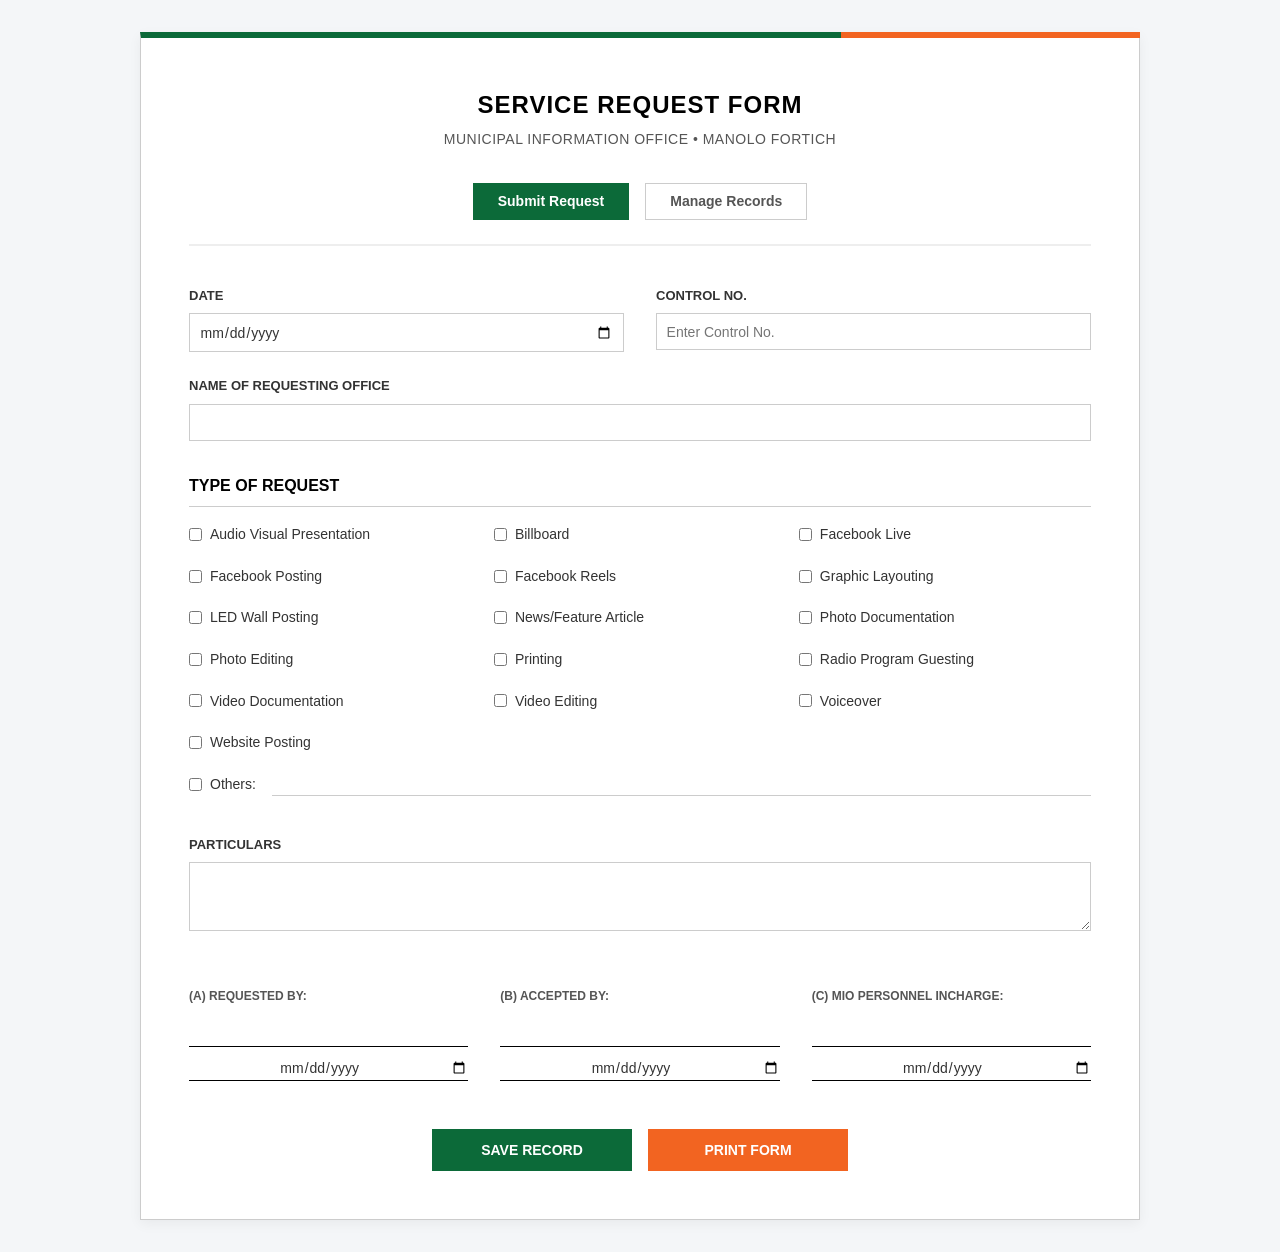
<file: index.html>
<!DOCTYPE html>
<html lang="en">
<head>
    <meta charset="UTF-8">
    <meta name="viewport"  content=  "width=device-width, initial-scale=1.0">
    <title>MIO Service Request System</title>
    <style>
        :root {
            --mio-green: #0C6A39;
            --mio-orange: #f26421;
            --mio-black: #000000;
            --bg-color: #f4f6f8;
            --card-bg: #ffffff;
            --text-primary: #333333;
            --text-secondary: #555555;
            --border-color: #cccccc;
            --input-bg: #ffffff;
        }

        * {
            box-sizing: border-box;
            margin: 0;
            padding: 0;
            font-family: 'Arial', 'Helvetica Neue', Helvetica, sans-serif;
        }

        body {
            background-color: var(--bg-color);
            color: var(--text-primary);
            padding: 2rem;
            line-height: 1.6;
        }

        .app-container {
            max-width: 1000px;
            margin: 0 auto;
            background-color: var(--card-bg);
            padding: 3rem;
            border: 1px solid var(--border-color);
            box-shadow: 0 4px 12px rgba(0, 0, 0, 0.05);
            border-top: 6px solid var(--mio-green);
            position: relative;
        }

        .app-container::after {
            content: '';
            position: absolute;
            top: -6px;
            right: -1px;
            width: 30%;
            height: 6px;
            background-color: var(--mio-orange);
        }

        header {
            text-align: center;
            margin-bottom: 2.5rem;
            padding-bottom: 1.5rem;
            border-bottom: 2px solid #eeeeee;
        }

        header h1 {
            color: var(--mio-black);
            font-size: 24px;
            text-transform: uppercase;
            letter-spacing: 1px;
            margin-bottom: 0.25rem;
        }

        header p {
            color: var(--text-secondary);
            font-size: 14px;
            text-transform: uppercase;
            letter-spacing: 0.5px;
        }

        .tabs {
            display: flex;
            justify-content: center;
            gap: 1rem;
            margin-top: 2rem;
        }

        .tabs button {
            background: transparent;
            color: var(--text-secondary);
            border: 1px solid var(--border-color);
            padding: 0.6rem 1.5rem;
            cursor: pointer;
            font-size: 14px;
            font-weight: bold;
            transition: all 0.2s ease;
        }

        .tabs button:hover {
            border-color: var(--text-primary);
            color: var(--text-primary);
        }

        .tabs button.active {
            background: var(--mio-green);
            color: #ffffff;
            border-color: var(--mio-green);
        }

        .view { display: none; }
        .view.active { display: block; animation: fadeIn 0.3s ease; }

        @keyframes fadeIn {
            from { opacity: 0; }
            to { opacity: 1; }
        }

        .form-row {
            display: flex;
            gap: 2rem;
        }

        .input-group {
            margin-bottom: 1.5rem;
            flex: 1;
        }

        label {
            display: block;
            margin-bottom: 0.4rem;
            color: var(--text-primary);
            font-weight: bold;
            font-size: 13px;
            text-transform: uppercase;
        }

        input[type="text"], input[type="date"], textarea {
            width: 100%;
            padding: 0.6rem;
            background-color: var(--input-bg);
            border: 1px solid var(--border-color);
            color: var(--text-primary);
            font-size: 14px;
            outline: none;
        }

        input[type="text"]:focus, input[type="date"]:focus, textarea:focus {
            border-color: var(--mio-green);
            box-shadow: 0 0 0 2px rgba(0, 118, 50, 0.1);
        }

        h3 {
            margin: 2rem 0 1rem 0;
            color: var(--mio-black);
            font-size: 16px;
            text-transform: uppercase;
            border-bottom: 1px solid var(--border-color);
            padding-bottom: 0.5rem;
        }

        .checkbox-grid {
            display: grid;
            grid-template-columns: repeat(auto-fill, minmax(220px, 1fr));
            gap: 0.8rem;
            margin-bottom: 2rem;
        }

        .checkbox-grid label {
            display: flex;
            align-items: center;
            gap: 0.5rem;
            font-weight: normal;
            text-transform: none;
            cursor: pointer;
            font-size: 14px;
        }

        .others-label {
            grid-column: 1 / -1;
            display: flex;
            align-items: center;
        }

        .others-label input[type="text"] {
            width: auto;
            flex: 1;
            margin-left: 0.5rem;
            border-top: none;
            border-left: none;
            border-right: none;
            border-bottom: 1px solid var(--border-color);
            padding: 0.2rem;
        }

        .signatures-grid {
            display: grid;
            grid-template-columns: repeat(3, 1fr);
            gap: 2rem;
            margin-bottom: 2.5rem;
            margin-top: 2rem;
        }

        .signature-box {
            padding-top: 1rem;
        }

        .signature-box h4 {
            font-size: 12px;
            margin-bottom: 1rem;
            color: var(--text-secondary);
            text-transform: uppercase;
        }

        .signature-box input {
            border-top: none;
            border-left: none;
            border-right: none;
            border-bottom: 1px solid var(--mio-black);
            background: transparent;
            padding: 0.2rem 0;
            margin-bottom: 0.5rem;
            text-align: center;
        }

        .btn-group {
            display: flex;
            justify-content: center;
            gap: 1rem;
        }

        .submit-btn {
            display: block;
            width: 200px;
            padding: 0.8rem;
            background-color: var(--mio-green);
            color: #ffffff;
            border: none;
            font-size: 14px;
            font-weight: bold;
            text-transform: uppercase;
            cursor: pointer;
            transition: background 0.2s;
        }

        .submit-btn:hover {
            background-color: #005a26;
        }

        .print-btn {
            display: block;
            width: 200px;
            padding: 0.8rem;
            background-color: var(--mio-orange);
            color: #ffffff;
            border: none;
            font-size: 14px;
            font-weight: bold;
            text-transform: uppercase;
            cursor: pointer;
            transition: background 0.2s;
        }

        .print-btn:hover {
            background-color: #d87c00;
        }

        .table-responsive {
            overflow-x: auto;
            margin-top: 1.5rem;
        }

        table {
            width: 100%;
            border-collapse: collapse;
            font-size: 14px;
        }

        th, td {
            padding: 1rem;
            text-align: left;
            border-bottom: 1px solid var(--border-color);
        }

        th {
            background-color: #f9f9f9;
            color: var(--mio-black);
            font-weight: bold;
            text-transform: uppercase;
            font-size: 12px;
        }

        tr:hover {
            background-color: #f4f6f8;
        }

        .action-btn {
            padding: 0.3rem 0.6rem;
            border: 1px solid transparent;
            cursor: pointer;
            font-size: 12px;
            font-weight: bold;
        }

        .view-btn {
            background-color: transparent;
            color: #0056b3;
            border-color: #0056b3;
            margin-right: 0.4rem;
        }
        
        .view-btn:hover {
            background-color: #0056b3;
            color: white;
        }

        .edit-btn {
            background-color: transparent;
            color: var(--mio-green);
            border-color: var(--mio-green);
            margin-right: 0.4rem;
        }
        
        .edit-btn:hover {
            background-color: var(--mio-green);
            color: white;
        }

        .delete-btn {
            background-color: transparent;
            color: var(--mio-orange);
            border-color: var(--mio-orange);
        }

        .delete-btn:hover {
            background-color: var(--mio-orange);
            color: white;
        }

        .modal {
            display: none; 
            position: fixed; 
            z-index: 1000; 
            left: 0; 
            top: 0; 
            width: 100%; 
            height: 100%; 
            overflow: auto; 
            background-color: rgba(0,0,0,0.5); 
        }

        .modal-content {
            background-color: var(--card-bg);
            margin: 5% auto; 
            padding: 2.5rem; 
            border: 1px solid var(--border-color);
            width: 90%; 
            max-width: 700px;
            border-top: 6px solid var(--mio-green);
            position: relative;
            box-shadow: 0 4px 12px rgba(0, 0, 0, 0.2);
        }

        .close-btn {
            color: #aaa;
            float: right;
            font-size: 28px;
            font-weight: bold;
            cursor: pointer;
            line-height: 1;
        }

        .close-btn:hover {
            color: var(--mio-black);
        }

        .detail-row {
            margin-bottom: 0.8rem;
            font-size: 14px;
        }

        .detail-label {
            font-weight: bold;
            width: 180px;
            display: inline-block;
            text-transform: uppercase;
            font-size: 12px;
            color: var(--text-secondary);
        }

        .summary-box {
            margin-top: 2rem;
            padding: 1.5rem;
            background: #f9f9f9;
            border: 1px solid var(--border-color);
        }

        @media print {
            body { background: white; padding: 0; }
            body.modal-open .app-container { display: none !important; }
            body.modal-open .modal { position: static; background: transparent; display: block; }
            body.modal-open .modal-content { width: 100%; margin: 0; padding: 0; border: none; box-shadow: none; }
            body.modal-open .close-btn, body.modal-open .print-btn { display: none !important; }
            body:not(.modal-open) .app-container { box-shadow: none; border: none; padding: 0; border-top: none; }
            body:not(.modal-open) .app-container::after, body:not(.modal-open) .tabs, body:not(.modal-open) .btn-group { display: none !important; }
            body:not(.modal-open) input[type="text"], body:not(.modal-open) input[type="date"], body:not(.modal-open) textarea { border: none; border-bottom: 1px solid var(--border-color); background: transparent; }
            body:not(.modal-open) .signature-box input { border-bottom: 1px solid var(--mio-black); }
        }
    </style>
</head>
<body>
    <div class="app-container">
        <header>
            <h1>Service Request Form</h1>
            <p>Municipal Information Office &bull; Manolo Fortich</p>
            <nav class="tabs">
                <button id="btn-submit-tab" class="active" onclick="switchTab('submit')">Submit Request </button>
                <button id="btn-manage-tab" onclick="switchTab('manage')">Manage Records</button>
            </nav>
        </header>

        <section id="submit-view" class="view active">
            <form id="requestForm">
                <input type="hidden" id="recordId">
                
                <div class="form-row">
                    <div class="input-group">
                        <label>Date</label>
                        <input type="date" id="reqDate" required>
                    </div>
                    <div class="input-group">
                        <label>Control No.</label>
                        <input type="text" id="controlNo" placeholder="Enter Control No.">
                    </div>
                </div>

                <div class="input-group">
                    <label>Name of Requesting Office</label>
                    <input type="text" id="officeName" required>
                </div>

                <h3>Type of Request</h3>
                <div class="checkbox-grid">
                    <label><input type="checkbox" name="reqType" value="Audio Visual Presentation"> Audio Visual Presentation</label>
                    <label><input type="checkbox" name="reqType" value="Billboard"> Billboard</label>
                    <label><input type="checkbox" name="reqType" value="Facebook Live"> Facebook Live</label>
                    <label><input type="checkbox" name="reqType" value="Facebook Posting"> Facebook Posting</label>
                    <label><input type="checkbox" name="reqType" value="Facebook Reels"> Facebook Reels</label>
                    <label><input type="checkbox" name="reqType" value="Graphic Layouting"> Graphic Layouting</label>
                    <label><input type="checkbox" name="reqType" value="LED Wall Posting"> LED Wall Posting</label>
                    <label><input type="checkbox" name="reqType" value="News/Feature Article"> News/Feature Article</label>
                    <label><input type="checkbox" name="reqType" value="Photo Documentation"> Photo Documentation</label>
                    <label><input type="checkbox" name="reqType" value="Photo Editing"> Photo Editing</label>
                    <label><input type="checkbox" name="reqType" value="Printing"> Printing</label>
                    <label><input type="checkbox" name="reqType" value="Radio Program Guesting"> Radio Program Guesting</label>
                    <label><input type="checkbox" name="reqType" value="Video Documentation"> Video Documentation</label>
                    <label><input type="checkbox" name="reqType" value="Video Editing"> Video Editing</label>
                    <label><input type="checkbox" name="reqType" value="Voiceover"> Voiceover</label>
                    <label><input type="checkbox" name="reqType" value="Website Posting"> Website Posting</label>
                    <label class="others-label">
                        <input type="checkbox" name="reqType" id="othersCheck" value="Others"> Others: 
                        <input type="text" id="othersText">
                    </label>
                </div>

                <div class="input-group">
                    <label>Particulars</label>
                    <textarea id="particulars" rows="3"></textarea>
                </div>

                <div class="signatures-grid">
                    <div class="signature-box">
                        <h4>(A) Requested By:</h4>
                        <input type="text" id="reqByName">
                        <input type="date" id="reqByDate">
                    </div>
                    <div class="signature-box">
                        <h4>(B) Accepted By:</h4>
                        <input type="text" id="accByName">
                        <input type="date" id="accByDate">
                    </div>
                    <div class="signature-box">
                        <h4>(C) MIO Personnel Incharge:</h4>
                        <input type="text" id="mioByName">
                        <input type="date" id="mioByDate">
                    </div>
                </div>

                <div class="btn-group">
                    <button type="submit" class="submit-btn" id="formSubmitBtn">Save Record</button>
                    <button type="button" class="print-btn" onclick="window.print()">Print Form</button>
                </div>
            </form>
        </section>

        <section id="manage-view" class="view">
            <h2>Record Database</h2>
            <div class="table-responsive">
                <table id="dataTable">
                    <thead>
                        <tr>
                            <th>Control No</th>
                            <th>Date</th>
                            <th>Requesting Office</th>
                            <th>Request Types</th>
                            <th>Actions</th>
                        </tr>
                    </thead>
                    <tbody id="tableBody"></tbody>
                </table>
            </div>

            <div class="summary-box">
                <h3>Requests per Month</h3>
                <div id="monthlySummary"></div>
            </div>
        </section>
    </div>

    <div id="viewModal" class="modal">
        <div class="modal-content">
            <span class="close-btn" onclick="closeModal()">&times;</span>
            <header style="border-bottom: 1px solid #eee; margin-bottom: 1.5rem; padding-bottom: 1rem;">
                <h2 style="color: var(--mio-black); text-transform: uppercase; font-size: 18px;">Service Request Details</h2>
            </header>
            <div id="modalDetails"></div>
            <div style="margin-top: 2rem; display: flex; justify-content: flex-end;">
                <button type="button" class="print-btn" onclick="window.print()" style="width: auto; padding: 0.6rem 1.5rem;">Print Record</button>
            </div>
        </div>
    </div>

    <script>
        let database = JSON.parse(localStorage.getItem('mio_requests')) || [];
        let currentEditId = null;

        window.onload = function() {
            renderTable();
            renderSummary();
        };

        function saveData() {
            localStorage.setItem('mio_requests', JSON.stringify(database));
        }

        function switchTab(tab) {
            document.getElementById('submit-view').classList.remove('active');
            document.getElementById('manage-view').classList.remove('active');
            document.getElementById('btn-submit-tab').classList.remove('active');
            document.getElementById('btn-manage-tab').classList.remove('active');

            if (tab === 'submit') {
                document.getElementById('submit-view').classList.add('active');
                document.getElementById('btn-submit-tab').classList.add('active');
                if(!currentEditId) document.getElementById('formSubmitBtn').textContent = "Save Record";
            } else {
                document.getElementById('manage-view').classList.add('active');
                document.getElementById('btn-manage-tab').classList.add('active');
                renderTable();
                renderSummary();
            }
        }

        document.getElementById('requestForm').addEventListener('submit', function(e) {
            e.preventDefault();
            let selectedTypes = [];
            document.querySelectorAll('input[name="reqType"]:checked').forEach(checkbox => {
                if (checkbox.value === 'Others') {
                    const otherVal = document.getElementById('othersText').value;
                    selectedTypes.push(`Others: ${otherVal}`);
                } else {
                    selectedTypes.push(checkbox.value);
                }
            });

            const record = {
                id: currentEditId ? currentEditId : Date.now().toString(),
                date: document.getElementById('reqDate').value,
                controlNo: document.getElementById('controlNo').value,
                officeName: document.getElementById('officeName').value,
                requestTypes: selectedTypes,
                particulars: document.getElementById('particulars').value,
                signatures: {
                    requestedByName: document.getElementById('reqByName').value,
                    requestedByDate: document.getElementById('reqByDate').value,
                    acceptedByName: document.getElementById('accByName').value,
                    acceptedByDate: document.getElementById('accByDate').value,
                    mioName: document.getElementById('mioByName').value,
                    mioDate: document.getElementById('mioByDate').value,
                }
            };

            if (currentEditId) {
                const index = database.findIndex(r => r.id === currentEditId);
                database[index] = record;
                currentEditId = null;
                alert("Record updated.");
            } else {
                database.push(record);
                alert("Record saved.");
            }
            
            saveData();
            this.reset();
            document.getElementById('formSubmitBtn').textContent = "Save Record";
        });

        function renderTable() {
            const tbody = document.getElementById('tableBody');
            tbody.innerHTML = '';
            const sortedDatabase = [...database].sort((a, b) => new Date(b.date) - new Date(a.date));
            sortedDatabase.forEach(record => {
                const tr = document.createElement('tr');
                const typesStr = record.requestTypes.join(', ');
                tr.innerHTML = `
                    <td><strong>${record.controlNo || '-'}</strong></td>
                    <td>${record.date}</td>
                    <td>${record.officeName}</td>
                    <td>${typesStr.length > 40 ? typesStr.substring(0, 40) + '...' : typesStr}</td>
                    <td>
                        <button class="action-btn view-btn" onclick="viewRecord('${record.id}')">VIEW</button>
                        <button class="action-btn edit-btn" onclick="editRecord('${record.id}')">EDIT</button>
                        <button class="action-btn delete-btn" onclick="deleteRecord('${record.id}')">DEL</button>
                    </td>
                `;
                tbody.appendChild(tr);
            });
        }

        function renderSummary() {
            const summaryDiv = document.getElementById('monthlySummary');
            const counts = {};
            database.forEach(r => {
                if(!r.date) return;
                const d = new Date(r.date);
                const monthYear = d.toLocaleDateString('en-US', { month: 'long', year: 'numeric' });
                counts[monthYear] = (counts[monthYear] || 0) + 1;
            });

            let html = '<table style="width: auto; min-width: 300px;"><thead><tr><th>Month</th><th>Count</th></tr></thead><tbody>';
            for(const [month, count] of Object.entries(counts)) {
                html += `<tr><td>${month}</td><td><strong>${count}</strong></td></tr>`;
            }
            html += '</tbody></table>';
            summaryDiv.innerHTML = Object.keys(counts).length ? html : 'No records found.';
        }

        function viewRecord(id) {
            const record = database.find(r => r.id === id);
            if (!record) return;
            const modalDetails = document.getElementById('modalDetails');
            const typesStr = record.requestTypes.join(', ') || 'None';
            modalDetails.innerHTML = `
                <div class="detail-row"><span class="detail-label">Date:</span> ${record.date || '-'}</div>
                <div class="detail-row"><span class="detail-label">Control No:</span> <strong>${record.controlNo || '-'}</strong></div>
                <div class="detail-row"><span class="detail-label">Requesting Office:</span> ${record.officeName || '-'}</div>
                <div class="detail-row"><span class="detail-label">Type(s) of Request:</span> ${typesStr}</div>
                <div class="detail-row"><span class="detail-label">Particulars:</span> ${record.particulars || '-'}</div>
            `;
            document.getElementById('viewModal').style.display = 'block';
            document.body.classList.add('modal-open');
        }

        function closeModal() {
            document.getElementById('viewModal').style.display = 'none';
            document.body.classList.remove('modal-open');
        }

        function editRecord(id) {
            const record = database.find(r => r.id === id);
            if (!record) return;
            currentEditId = id;
            document.getElementById('reqDate').value = record.date;
            document.getElementById('controlNo').value = record.controlNo;
            document.getElementById('officeName').value = record.officeName;
            document.getElementById('particulars').value = record.particulars;
            document.querySelectorAll('input[name="reqType"]').forEach(cb => cb.checked = false);
            record.requestTypes.forEach(type => {
                if (type.startsWith('Others:')) {
                    document.getElementById('othersCheck').checked = true;
                    document.getElementById('othersText').value = type.replace('Others: ', '');
                } else {
                    const cb = document.querySelector(`input[name="reqType"][value="${type}"]`);
                    if (cb) cb.checked = true;
                }
            });
            document.getElementById('reqByName').value = record.signatures.requestedByName;
            document.getElementById('reqByDate').value = record.signatures.requestedByDate;
            document.getElementById('accByName').value = record.signatures.acceptedByName;
            document.getElementById('accByDate').value = record.signatures.acceptedByDate;
            document.getElementById('mioByName').value = record.signatures.mioName;
            document.getElementById('mioByDate').value = record.signatures.mioDate;
            document.getElementById('formSubmitBtn').textContent = "Update Record";
            switchTab('submit');
        }

        function deleteRecord(id) {
            if (confirm("Delete this record permanently?")) {
                database = database.filter(r => r.id !== id);
                renderTable();
                renderSummary();
                saveData();
            }
        }
    </script>
</body>
</html>
</file>
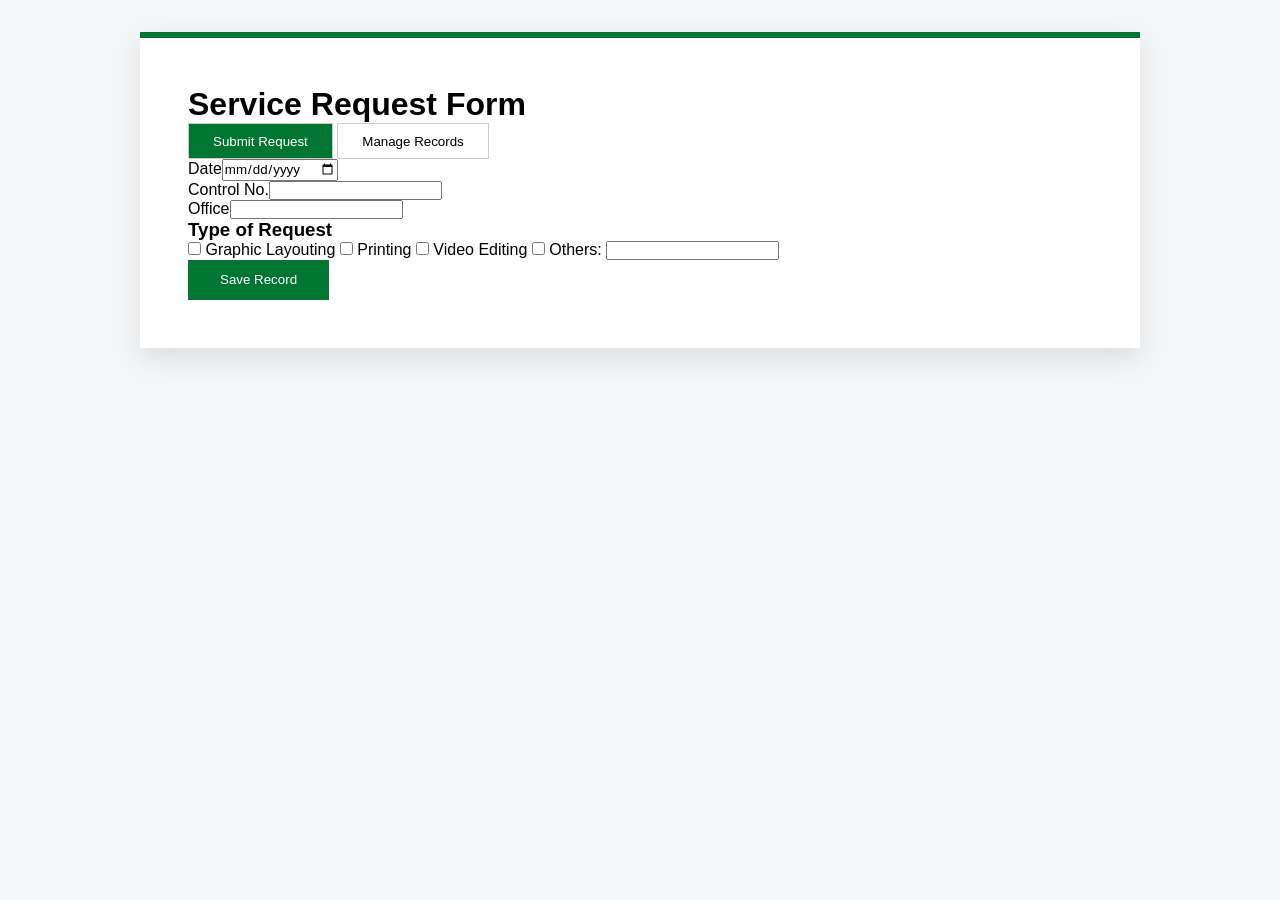
<file: page22.html>
<!DOCTYPE html>
<html lang="en">
<head>
    <meta charset="UTF-8">
    <meta name="viewport" content="width=device-width, initial-scale=1.0">
    <title>MIO Service Request System</title>
    <style>
        :root {
            --mio-green: #007632;
            --mio-orange: #f28b00;
            --mio-black: #000000;
            --bg-color: #f4f6f8;
            --card-bg: #ffffff;
            --text-primary: #333333;
            --text-secondary: #555555;
            --border-color: #cccccc;
        }

        * { box-sizing: border-box; margin: 0; padding: 0; font-family: 'Arial', sans-serif; }

        body { background-color: var(--bg-color); padding: 2rem; }

        .app-container {
            max-width: 1000px; margin: 0 auto; background-color: var(--card-bg);
            padding: 3rem; border-top: 6px solid var(--mio-green);
            box-shadow: 0 10px 25px rgba(0,0,0,0.1);
        }

        /* Animations */
        @keyframes slideUp {
            from { opacity: 0; transform: translateY(20px); }
            to { opacity: 1; transform: translateY(0); }
        }

        @keyframes fadeIn {
            from { opacity: 0; }
            to { opacity: 1; }
        }

        .view { display: none; animation: slideUp 0.4s ease-out; }
        .view.active { display: block; }

        /* Buttons & Interactions */
        button { cursor: pointer; transition: all 0.3s cubic-bezier(0.4, 0, 0.2, 1); }
        .action-btn:hover { transform: scale(1.05); }

        .modal {
            display: none; position: fixed; z-index: 1000; left: 0; top: 0;
            width: 100%; height: 100%; background-color: rgba(0,0,0,0.6);
            backdrop-filter: blur(4px); /* Glassmorphism effect */
            animation: fadeIn 0.3s;
        }

        .modal-content {
            background-color: var(--card-bg); margin: 5% auto; padding: 2.5rem;
            width: 90%; max-width: 700px; border-top: 6px solid var(--mio-green);
            animation: slideUp 0.5s ease;
        }

        /* --- Your existing CSS remains mostly the same, just adding the above --- */
        .tabs button { background: transparent; border: 1px solid var(--border-color); padding: 0.6rem 1.5rem; }
        .tabs button.active { background: var(--mio-green); color: #fff; }
        
        .submit-btn { background-color: var(--mio-green); color: #fff; border: none; padding: 0.8rem 2rem; }
        .print-btn { background-color: var(--mio-orange); color: #fff; border: none; padding: 0.8rem 2rem; }
        
        table { width: 100%; border-collapse: collapse; margin-top: 1rem; }
        th, td { padding: 1rem; border-bottom: 1px solid #eee; text-align: left; }
        tr { transition: background 0.2s; }
        tr:hover { background-color: #f9f9f9; }

        @media print {
            .modal { background: none; backdrop-filter: none; }
            .modal-content { border: none; box-shadow: none; }
            .no-print { display: none !important; }
        }
    </style>
</head>
<body>

    <div class="app-container">
        <header>
            <h1>Service Request Form</h1>
            <nav class="tabs">
                <button id="btn-submit-tab" class="active" onclick="switchTab('submit')">Submit Request</button>
                <button id="btn-manage-tab" onclick="switchTab('manage')">Manage Records</button>
            </nav>
        </header>

        <section id="submit-view" class="view active">
            <form id="requestForm">
                <input type="hidden" id="recordId">
                <div class="form-row">
                    <div class="input-group"><label>Date</label><input type="date" id="reqDate" required></div>
                    <div class="input-group"><label>Control No.</label><input type="text" id="controlNo"></div>
                </div>
                <div class="input-group"><label>Office</label><input type="text" id="officeName" required></div>
                <h3>Type of Request</h3>
                <div class="checkbox-grid">
                    <!-- Checkboxes as per your original code -->
                    <label><input type="checkbox" name="reqType" value="Graphic Layouting"> Graphic Layouting</label>
                    <label><input type="checkbox" name="reqType" value="Printing"> Printing</label>
                    <label><input type="checkbox" name="reqType" value="Video Editing"> Video Editing</label>
                    <label><input type="checkbox" name="reqType" id="othersCheck" value="Others"> Others: <input type="text" id="othersText"></label>
                </div>
                <div class="btn-group">
                    <button type="submit" class="submit-btn" id="formSubmitBtn">Save Record</button>
                </div>
            </form>
        </section>

        <section id="manage-view" class="view">
            <h2>Record Database</h2>
            <table>
                <thead><tr><th>Control No</th><th>Date</th><th>Actions</th></tr></thead>
                <tbody id="tableBody"></tbody>
            </table>
        </section>
    </div>

    <div id="viewModal" class="modal">
        <div class="modal-content">
            <span class="close-btn" onclick="closeModal()">&times;</span>
            <div id="modalDetails"></div>
            <button class="print-btn no-print" onclick="window.print()">Print Record</button>
        </div>
    </div>

    <script>
        let database = [];
        function switchTab(tab) {
            document.querySelectorAll('.view').forEach(v => v.classList.remove('active'));
            document.querySelectorAll('.tabs button').forEach(b => b.classList.remove('active'));
            document.getElementById(tab + '-view').classList.add('active');
            document.getElementById('btn-' + tab + '-tab').classList.add('active');
        }

        function renderTable() {
            const tbody = document.getElementById('tableBody');
            tbody.innerHTML = '';
            database.forEach(record => {
                const tr = document.createElement('tr');
                tr.innerHTML = `<td>${record.controlNo}</td><td>${record.date}</td>
                <td>
                    <button class="action-btn" onclick="viewRecord('${record.id}')">VIEW</button>
                </td>`;
                tbody.appendChild(tr);
            });
        }

        function viewRecord(id) {
            const modal = document.getElementById('viewModal');
            modal.style.display = 'block';
           
        }

        function closeModal() {
            document.getElementById('viewModal').style.display = 'none';
        }
        
        
    </script>
</body>
</html>
</file>
